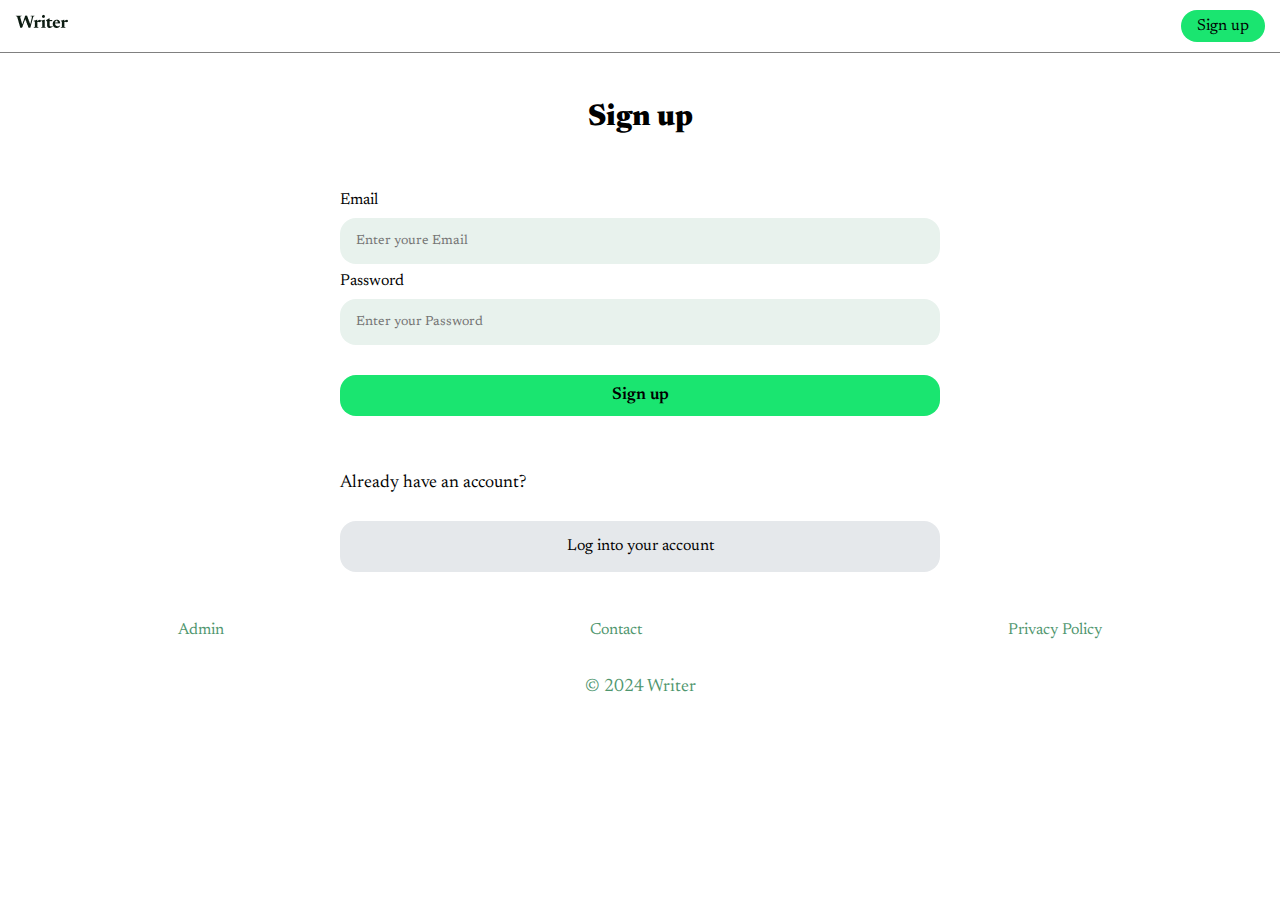
<file: register.html>
<!DOCTYPE html>
<html lang="en">
<head>
    <meta charset="UTF-8">
    <meta name="viewport" content="width=device-width, initial-scale=1.0">
    <link rel="stylesheet" href="css/connect.css">
    <title>Register</title>
</head>
<body>
    <header id="header" class="container1440">
        <a href="#"><img src="img/logo.png" alt="logo"></a>
        <a href="#" class="btnPlein">Sign up</a>
    </header>
    <main>
        <section class="container1140">
            <h1>Sign up</h1>
            <form action="#" class="container600">
                <label for="email">Email</label>
                <input class="btntransparent" type="email" name="email" id="email" placeholder="Enter youre Email">
                <label for="password">Password</label>
                <input class="btntransparent" type="password" name="Password" id="password" placeholder="Enter your Password">
                <button class="btnPlein">Sign up</button>
                <p>Already have an account?</p>
                <a href="#" class="btnSignup">Log into your account</a>
            </form>
        </section>
    </main>
    <footer id="footer">
        <ul>
            <li><a href="#">Admin</a></li>
            <li><a href="#">Contact</a></li>
            <li><a href="#">Privacy Policy</a></li>
        </ul>
        <article class="socialMedia">
            <a href="#"><i class="fa-brands fa-discord"></i></a>
            <a href="#"><i class="fa-brands fa-twitter"></i></a>
            <a href="#"><i class="fa-brands fa-instagram"></i></a>
        </article>
        <p>© 2024 Writer</p>
    </footer>
</body>
</html>
</file>
<file: css/connect.css>
@import url('https://fonts.googleapis.com/css2?family=Newsreader:ital,opsz,wght@0,6..72,200..800;1,6..72,200..800&display=swap');

:root{
    --mainFront: "Newsreader", serif;
    --textColor : #4F966E;
    --btnColor : #1AE570;
    --bgc : #E8F2ED;
    --black : #000;
    --white : #FFF;
    --btnSignUp: #E5E8EB;
}

*{
    margin: 0;
    scroll-behavior: smooth;
    font-family: var(--mainFront);
}

.paraArticle{
    color: var(--textColor);
}

.container1440{
    margin: auto;
    padding: 0 15px;
    max-width: 1440px;
}
.container1140{
    margin: 50px auto;
    padding: 0 15px;
    max-width: 1140px;
}

.container600{
    margin: 50px auto;
    padding: 0 15px;
    max-width: 600px;
    line-height: 35px;
}

.btntransparent{
    padding: 8px 16px;
    background-color: var(--bgc);
    border-radius: 16px;
}

.btnPlein{
    padding: 8px 16px;
    background-color: var(--btnColor);
    color: var(--black);
    border-radius: 16px;
}

.btnSignup{
    padding: 8px 16px;
    background-color: var(--btnSignUp);
    color: var(--black);
    border-radius: 16px;
}

h1{
    font-weight: 800;
    font-size: 30px;
    color: var(--black);
    margin-bottom: 30px;
    text-align: center;
}

h2{
    font-weight: 700;
    font-size: 32px;
    margin-bottom: 30px;
}
p{
    font-weight: 400;
    font-size: 16px;
    color: var(--black);
    font-size: 18px;
}

ul{
    padding: 0;
    list-style-type: none;
}

a{
    text-decoration: none;
    color: var(--black);
}

/* HEADER */

#header {
    display: flex;
    justify-content: space-between;
    align-items: center;
    padding: 10px 15px;
    border-bottom: 1px solid grey;
    margin-bottom: 30px;
}

/* FOOTER */

.socialMedia{
    display: flex;
    text-align: center;
    justify-content: center;
    gap: 20px;
    margin-bottom: 20px;
}

.socialMedia i{
    color: var(--textColor);
}

footer > p{
    text-align: center;
    color: var(--textColor);
}

#footer ul{
    display: flex;
    gap: 10px;
    justify-content: space-around;
    margin-bottom: 20px;
}

#footer ul a {
    color: var(--textColor);
}

/* MAIN */

form{
    display: flex;
    flex-direction: column;
}

input{
    border: none;
    outline: none;
}

button{
    border: none;
    cursor: pointer;
}

form a {
    text-align: center;
}

form div{
    margin: 30px 0 0 0;
}

#email, #password{
    padding: 16px;
}

form .btnPlein{
    padding: 12px 16px;
    font-weight: 600;
    font-size: 17px;
    margin: 30px 0;
}

form p {
    margin: 20px 0;
}
</file>
